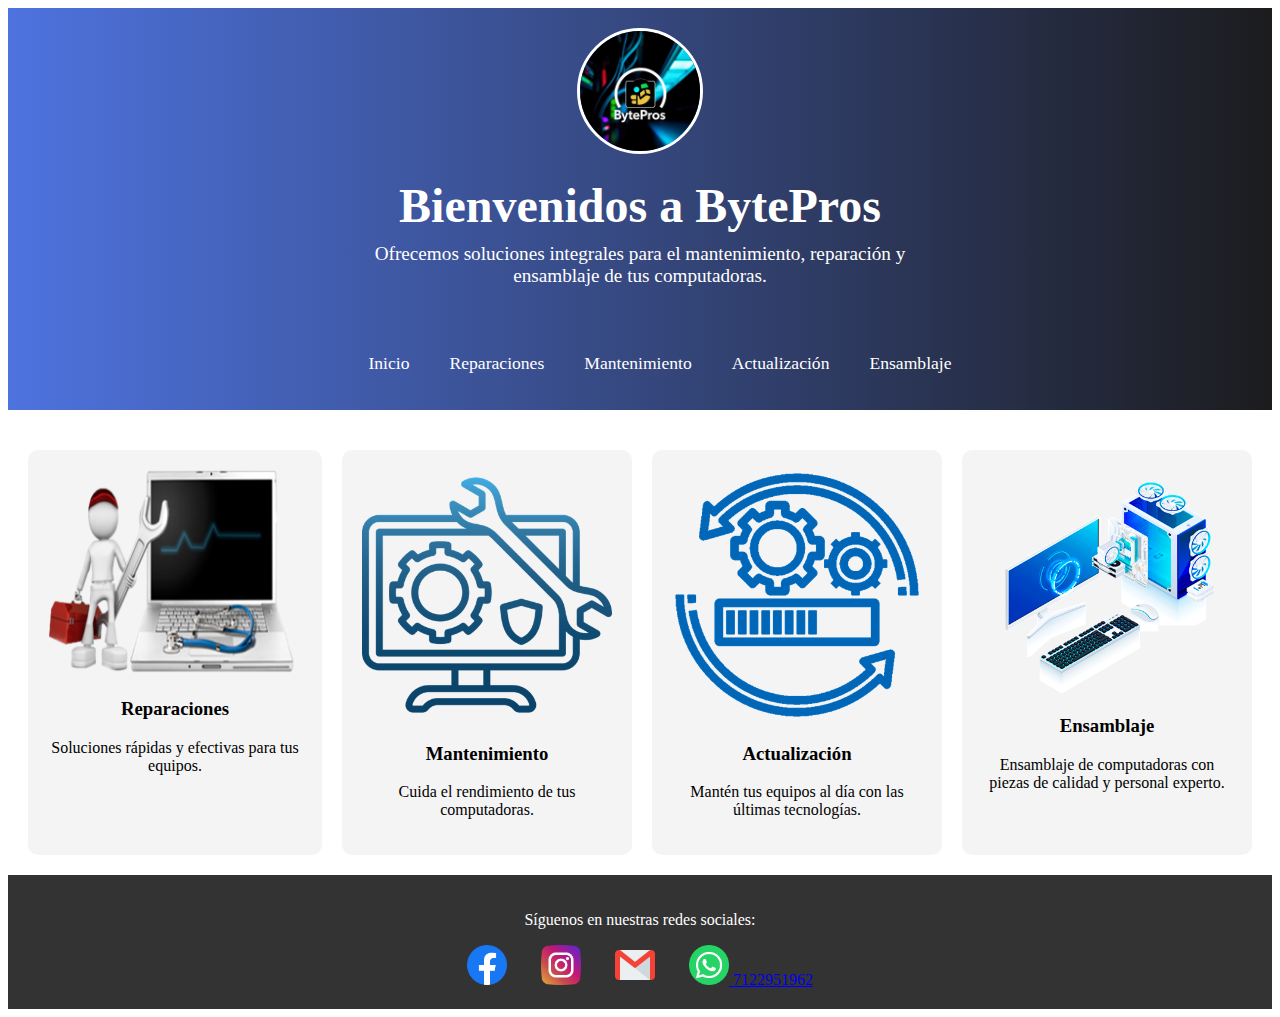
<file: index.html>
<!DOCTYPE html>
<html lang="es">
<head>
  <meta charset="UTF-8">
  <meta name="viewport" content="width=device-width, initial-scale=1.0">
  <title>Servicios de Computación</title>
  <link rel="stylesheet" href="/css/styles.css">
  <link rel="stylesheet" href="/css/foder.css">
</head>
<body>
  <!-- Header con fondo degradado y navegación -->
  <header class="main-header">
    <div class="logo-container">
      <img src="img/logo.jpeg" alt="Logo de la Empresa" class="logo-ovalado">
    </div>
    <div class="header-text">
      <h1 class="page-title">Bienvenidos a BytePros</h1>
      <p class="page-intro">Ofrecemos soluciones integrales para el mantenimiento, reparación y ensamblaje de tus computadoras.</p>
    </div>
    <!-- Barra de navegación -->
    <nav class="navbar">
      <ul>
        <li><a href="/">Inicio</a></li>
        <li><a href="/templates/reparaciones.html">Reparaciones</a></li>
        <li><a href="/templates/mantenimiento.html">Mantenimiento</a></li>
        <li><a href="/templates/actualizacion.html">Actualización</a></li>
        <li><a href="/templates/ensamblaje.html">Ensamblaje</a></li>
      </ul>
    </nav>
  </header>

  <!-- Carrusel de Servicios -->
  <div class="carousel">
    <div class="carousel-item active">
      <img src="img/r.png" alt="Reparaciones">
      <h3>Reparaciones</h3>
      <p>Soluciones rápidas y efectivas para tus equipos.</p>
    </div>
    <div class="carousel-item">
      <img src="img/m.png" alt="Mantenimiento">
      <h3>Mantenimiento</h3>
      <p>Cuida el rendimiento de tus computadoras.</p>
    </div>
    <div class="carousel-item">
      <img src="img/u.png" alt="Actualización">
      <h3>Actualización</h3>
      <p>Mantén tus equipos al día con las últimas tecnologías.</p>
    </div>
    <div class="carousel-item">
      <img src="img/e.png" alt="Ensamblaje">
      <h3>Ensamblaje</h3>
      <p>Ensamblaje de computadoras con piezas de calidad y personal experto.</p>
    </div>
  </div>



  <!-- Footer -->
  <footer class="footer">
    <div class="footer-content">
      <p>Síguenos en nuestras redes sociales:</p>
      <div class="social-icons">
        <a href="https://www.facebook.com/profile.php?id=61567380786348&mibextid=ZbWKwL" target="_blank">
          <img src="img/facebook.png" alt="Facebook">
        </a>
        <a href="https://www.instagram.com/bytepros/profilecard/?igsh=MW5rOW9rbWtnODdodw==" target="_blank">
          <img src="img/instagram.png" alt="Instagram">
        </a>
        <!-- Correo -->
        <a href="mailto:byte.pros1@gmail.com">
          <img src="img/gmail.png" alt="Correo">
        </a>
        <!-- WhatsApp -->
        <a href="https://wa.me/7122951962" target="_blank">
          <img src="img/social.png" alt="WhatsApp">
           <span>7122951962</span>
        </a>
      </div>
    </div>
  </footer>

  <script src="js/scripts.js"></script>

</body>
</html>
</file>
<file: css/styles.css>
/* Header */
   .main-header {
    display: flex;
    flex-direction: column;
    align-items: center;
    background: linear-gradient(to right, #4e73df, #1c1c1e); /* Fondo degradado */
    color: white;
    padding: 20px 0;
    width: 100%;
  }

  .logo-container {
    margin-bottom: 20px;
  }

  .logo-ovalado {
    width: 120px;
    height: 120px;
    border-radius: 50%;
    border: 3px solid #fff;
    object-fit: cover;
  }

  .header-text {
    text-align: center;
    margin-bottom: 20px;
  }

  .page-title {
    font-size: 3rem;
    margin: 0;
  }

  .page-intro {
    font-size: 1.2rem;
    max-width: 600px;
    margin: 10px auto;
  }

  .navbar {
    margin-top: 20px;
  }

  .navbar ul {
    list-style: none;
    display: flex;
    gap: 20px;
  }

  .navbar li {
    display: inline;
  }

  .navbar a {
    text-decoration: none;
    color: white;
    font-size: 1.1rem;
    padding: 10px;
    transition: background-color 0.3s;
  }

  .navbar a:hover {
    background-color: #0073e6;
    border-radius: 5px;
  }

  /* Carrusel de servicios */
  .carousel {
    display: flex;
    overflow-x: scroll;
    gap: 20px;
    padding: 20px;
    margin-top: 20px;
  }

  .carousel-item {
    min-width: 250px;
    background: #f4f4f4;
    border-radius: 10px;
    padding: 20px;
    text-align: center;
  }

  .carousel-item img {
    max-width: 100%;
    border-radius: 10px;
  }

  .carousel-button {
    position: absolute;
    top: 50%;
    z-index: 10;
    background-color: rgba(0, 0, 0, 0.5);
    color: white;
    padding: 10px;
    border: none;
    cursor: pointer;
    transform: translateY(-50%);
  }

  .carousel-button.prev {
    left: 10px;
  }

  .carousel-button.next {
    right: 10px;
  }

  /* Footer */
  .footer {
    background-color: #333333;
    color: white;
    text-align: center;
    padding: 20px;
  }

  .footer-content {
    max-width: 1200px;
    margin: 0 auto;
  }

  .social-icons a {
    margin: 0 10px;
  }

  .social-icons img {
    width: 40px;
    height: 40px;
    transition: transform 0.3s ease;
  }

  .social-icons a:hover img {
    transform: scale(1.1);
  }
</file>
<file: css/foder.css>
/* Aseguramos que el footer ocupe el 100% del ancho de la pantalla */
.footer {
    width: 100%;
    background-color: #333333;  /* Puedes cambiar el color de fondo si lo deseas */
    color: #fff;
    padding: 20px 0;  /* Ajusta el padding según lo necesites */
    text-align: center;
  }
  
  /* Contenedor interno para centrar el contenido */
  .footer-content {
    max-width: 1200px;
    margin: 0 auto;
    padding: 0 20px;  /* Añadimos un poco de relleno horizontal */
  }
  
  /* Estilo para los íconos sociales */
  .social-icons a {
    margin: 0 15px;
    display: inline-block;
  }
  
  .social-icons img {
    width: 40px;  /* Tamaño de los íconos */
    height: 40px;
    transition: transform 0.3s ease;
  }
  
  /* Efecto de hover para los íconos */
  .social-icons a:hover img {
    transform: scale(1.1);
  }
</file>
